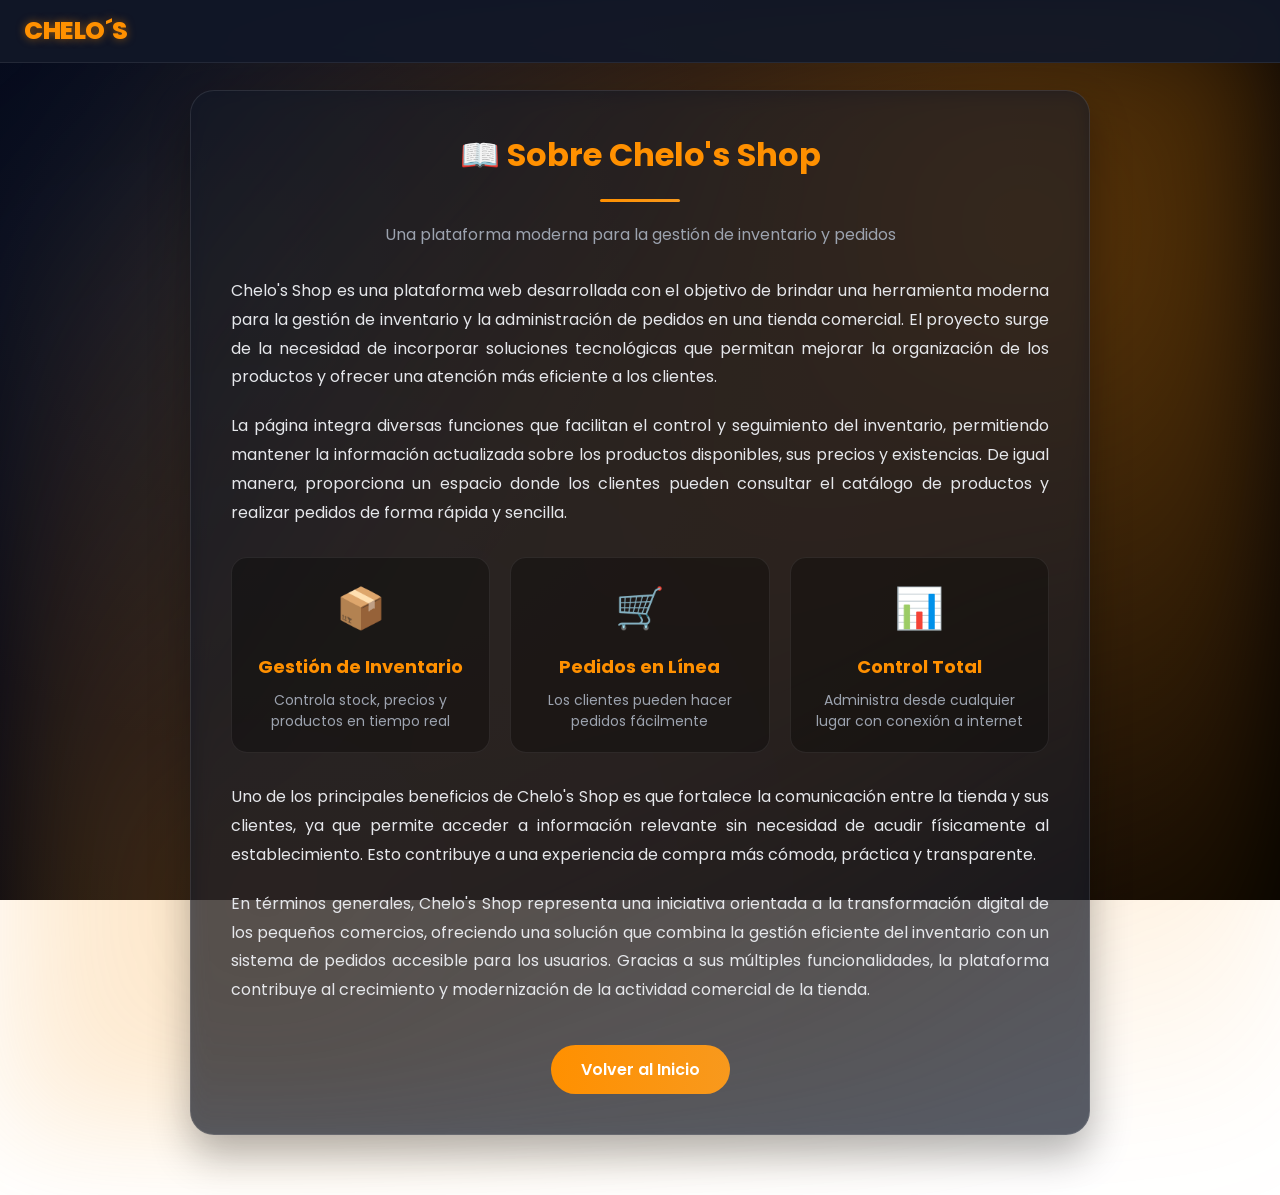
<file: mas-informacion.html>
<!DOCTYPE html>
<html lang="en">
<head>
    <meta charset="UTF-8">
    <meta name="viewport" content="width=device-width, initial-scale=1.0">
    <title>Más Información - Chelo's Shop</title>
    <link rel="stylesheet" href="/style.css">
    <link rel="icon" type="image/png" href="/images/car.svg">
    <style>
        /* Estilos específicos para la página de información */
    .info-container {
        max-width: 900px;
        margin: 70px auto 60px;
        padding: 40px;
        background: rgba(17, 24, 39, 0.7);
        backdrop-filter: blur(10px);
        border-radius: 24px;
        border: 1px solid rgba(255, 255, 255, 0.1);
        box-shadow: 0 20px 40px rgba(0, 0, 0, 0.3);
    }

    .info-titulo {
        text-align: center;
        margin-bottom: 30px;
    }

    .info-titulo h1 {
        font-size: 32px;
        color: #ff9000;
        margin-bottom: 10px;
    }

    .info-titulo .subtitulo {
        color: #9ca3af;
        font-size: 16px;
    }

    .info-divider {
        width: 80px;
        height: 3px;
        background: linear-gradient(90deg, #ff9000, #f8991d);
        margin: 20px auto;
        border-radius: 3px;
    }

    .info-texto {
        color: #e5e7eb;
        line-height: 1.8;
        font-size: 16px;
        text-align: justify;
    }

    .info-texto p {
        margin-bottom: 20px;
    }

    .info-beneficios {
        display: flex;
        flex-wrap: wrap;
        gap: 20px;
        margin: 30px 0;
        justify-content: center;
    }

    .beneficio-card {
        flex: 1;
        min-width: 200px;
        background: rgba(0, 0, 0, 0.3);
        border-radius: 16px;
        padding: 20px;
        text-align: center;
        border: 1px solid rgba(255, 255, 255, 0.08);
        transition: all 0.3s ease;
    }

    .beneficio-card:hover {
        transform: translateY(-5px);
        border-color: rgba(255, 144, 0, 0.4);
    }

    .beneficio-icono {
        font-size: 40px;
        margin-bottom: 15px;
    }

    .beneficio-card h3 {
        color: #ff9000;
        font-size: 18px;
        margin-bottom: 10px;
    }

    .beneficio-card p {
        color: #9ca3af;
        font-size: 14px;
        line-height: 1.5;
        text-align: center;
    }

    .btn-volver {
        display: inline-block;
        background: linear-gradient(90deg, #ff9000, #f8991d);
        color: white;
        padding: 12px 30px;
        border-radius: 30px;
        text-decoration: none;
        font-weight: 600;
        transition: all 0.3s ease;
        margin-top: 20px;
        text-align: center;
    }

    .btn-volver:hover {
        transform: translateY(-2px);
        box-shadow: 0 0 20px rgba(255, 144, 0, 0.4);
    }

    .boton-container {
        text-align: center;
        margin-top: 20px;
    }

    /* Ajuste para el header - reduce su altura también */
    .header {
        min-height: auto;
        padding-top: 20px;
    }

    @media (max-width: 768px) {
        .info-container {
            margin: 20px 20px 40px;
            padding: 25px;
        }
        
        .info-titulo h1 {
            font-size: 24px;
        }
        
        .beneficio-card {
            min-width: 100%;
        }
        
        .header {
            padding-top: 10px;
        }
    }
    </style>
</head>
<body>

    <header class="header">
        <div class="menu container">
            <a href="/index.html" class="logo">Chelo´s</a>
            <input type="checkbox" id="menu">
            <label for="menu">
                <img src="images/menu.png" class="menu-icono" alt="">
            </label>
        </div>
    </header>

    <div class="info-container">
        <div class="info-titulo">
            <h1>📖 Sobre Chelo's Shop</h1>
            <div class="info-divider"></div>
            <p class="subtitulo">Una plataforma moderna para la gestión de inventario y pedidos</p>
        </div>

        <div class="info-texto">
            <p>
                Chelo's Shop es una plataforma web desarrollada con el objetivo de brindar una herramienta moderna 
                para la gestión de inventario y la administración de pedidos en una tienda comercial. 
                El proyecto surge de la necesidad de incorporar soluciones tecnológicas que permitan mejorar 
                la organización de los productos y ofrecer una atención más eficiente a los clientes.
            </p>
            <p>
                La página integra diversas funciones que facilitan el control y seguimiento del inventario, 
                permitiendo mantener la información actualizada sobre los productos disponibles, sus precios y existencias. 
                De igual manera, proporciona un espacio donde los clientes pueden consultar el catálogo de productos 
                y realizar pedidos de forma rápida y sencilla.
            </p>
        </div>

        <div class="info-beneficios">
            <div class="beneficio-card">
                <div class="beneficio-icono">📦</div>
                <h3>Gestión de Inventario</h3>
                <p>Controla stock, precios y productos en tiempo real</p>
            </div>
            <div class="beneficio-card">
                <div class="beneficio-icono">🛒</div>
                <h3>Pedidos en Línea</h3>
                <p>Los clientes pueden hacer pedidos fácilmente</p>
            </div>
            <div class="beneficio-card">
                <div class="beneficio-icono">📊</div>
                <h3>Control Total</h3>
                <p>Administra desde cualquier lugar con conexión a internet</p>
            </div>
        </div>

        <div class="info-texto">
            <p>
                Uno de los principales beneficios de Chelo's Shop es que fortalece la comunicación entre la tienda 
                y sus clientes, ya que permite acceder a información relevante sin necesidad de acudir físicamente 
                al establecimiento. Esto contribuye a una experiencia de compra más cómoda, práctica y transparente.
            </p>
            <p>
                En términos generales, Chelo's Shop representa una iniciativa orientada a la transformación digital 
                de los pequeños comercios, ofreciendo una solución que combina la gestión eficiente del inventario 
                con un sistema de pedidos accesible para los usuarios. Gracias a sus múltiples funcionalidades, 
                la plataforma contribuye al crecimiento y modernización de la actividad comercial de la tienda.
            </p>
        </div>

        <div class="boton-container">
            <a href="/index.html" class="btn-volver">Volver al Inicio</a>
        </div>
    </div>

</body>
</html>
</file>
<file: style.css>
@import url('https://fonts.googleapis.com/css2?family=Poppins:wght@400;600;700;800&display=swap');

* {
    margin: 0;
    padding: 0;
    box-sizing: border-box;
    text-decoration: none;
    list-style: none;
}

:root {
    --color-primary: #ff9000;
    --color-primary-dark: #EF8700;
    --color-primary-light: #f8991d;
    --color-text-dark: #1d1d1b;
    --color-text-medium: rgb(68, 66, 66);
    --color-text-light: #71717a;
    --color-bg-medium: rgba(24, 24, 35, 0.7);
    --color-white: #ffffff;
    --border-color: rgba(255, 255, 255, 0.08);
    --border-radius-md: 8px;
    --border-radius-full: 25px;
    --shadow-xl: 0 20px 25px rgba(0, 0, 0, 0.4);
    --spacing-sm: 8px;
    --spacing-lg: 24px;
    --spacing-xl: 32px;
    --transition-fast: 0.15s ease;
}

html {
    scroll-behavior: smooth;
}

body {
    font-family: 'Poppins', sans-serif;
    -webkit-font-smoothing: antialiased;
    -moz-osx-font-smoothing: grayscale;
    background: radial-gradient(circle at 20% 30%, #0f172a 0%, #020617 40%, #000 100%);
    background-attachment: fixed;
    overflow-x: hidden;
    position: relative;
    min-height: 100vh;
    opacity: 0;
    animation: fadeIn 0.01s ease-in 0.4s forwards;
}

@keyframes fadeIn {
    to { opacity: 1; }
}

body::before {
    content: "";
    position: absolute;
    inset: 0;
    background: radial-gradient(circle at 80% 20%, rgba(255, 144, 0, 0.35), transparent 70%),
                radial-gradient(circle at 20% 80%, rgba(248, 153, 29, 0.25), transparent 60%);
    filter: blur(60px);
    z-index: 0;
    pointer-events: none;
}

.container {
    max-width: 1200px;
    margin: 0 auto;
    position: relative;
    z-index: 1;
}

.header {
    display: flex;
    align-items: center;
    min-height: 70vh;
    position: relative;
}

.menu {
    position: fixed;
    top: 0;
    left: 0;
    right: 0;
    display: flex;
    align-items: center;
    justify-content: space-between;
    z-index: 1000;
    background-color: rgba(17, 24, 39, 0.95);
    backdrop-filter: blur(16px);
    padding: 12px 24px;
    border-bottom: 1px solid var(--border-color);
    max-width: 100%;
}

.logo {
    font-size: 25px;
    color: var(--color-primary);
    text-transform: uppercase;
    font-weight: 800;
    text-shadow: 0 0 8px rgba(255, 144, 0, 0.5);
    letter-spacing: -0.5px;
}

.menu .navbar ul li {
    position: relative;
    float: left;
}

.menu .navbar ul li a {
    font-size: 18px;
    padding: 20px;
    font-weight: 600;
    color: white;
    display: block;
    transition: all var(--transition-fast);
}

.menu .navbar ul li a:hover {
    transform: translateY(-2px);
    color: var(--color-primary);
    text-shadow: 0 0 8px rgba(255, 144, 0, 0.3);
}

/* Botones de autenticación */
.btn-cerrar-sesion {
    background: linear-gradient(90deg, #dc2626, #ef4444);
    padding: 8px 20px !important;
    border-radius: 25px;
    color: white;
    text-decoration: none;
    transition: all 0.3s ease;
    display: inline-block;
}

.btn-cerrar-sesion:hover {
    background: linear-gradient(90deg, #b91c1c, #dc2626);
    transform: translateY(-2px);
    box-shadow: 0 0 20px rgba(220, 38, 38, 0.4);
}

.btn-iniciar-sesion {
    padding: 8px 20px !important;
    border-radius: 25px;
    color: white;
    text-decoration: none;
    transition: all 0.3s ease;
    display: inline-block;
}

.btn-iniciar-sesion:hover {
    transform: translateY(-2px);
}

/* Menú hamburguesa */
#menu {
    display: none;
}

.menu-icono {
    width: 25px;
    cursor: pointer;
    filter: brightness(0) invert(1);
}

.menu label {
    cursor: pointer;
    display: none;
}

/* Overlay para cerrar menú */
.menu-overlay {
    display: none;
    position: fixed;
    top: 0;
    left: 0;
    width: 100%;
    height: 100%;
    background: rgba(0, 0, 0, 0.6);
    z-index: 999;
    cursor: pointer;
}


table {
    width: 100%;
}

th, td {
    color: white;
    padding: var(--spacing-sm);
}

.btn-3 {
    display: inline-block;
    padding: 10px 20px;
    border-radius: 25px;
    background: linear-gradient(90deg, #ff9000, #f8991d);
    font-size: 14px;
    color: white;
    text-transform: capitalize;
    box-shadow: 0 0 20px rgba(255, 144, 0, 0.4);
    transition: 0.15s ease;
    border: none;
    cursor: pointer;
    text-align: center;
    margin-top: 10px;
    text-decoration: none;
}

.btn-3:hover {
    background: linear-gradient(90deg, #EF8700, #ff9000);
    transform: translateY(-2px);
    box-shadow: 0 0 30px rgba(255, 144, 0, 0.6);
}

.borrar {
    background-color: var(--color-primary);
    border-radius: 50%;
    padding: 5px 10px;
    text-decoration: none;
    color: var(--color-white);
    font-weight: 800;
    transition: all var(--transition-fast);
}

.borrar:hover {
    background-color: var(--color-primary-dark);
    transform: scale(1.05);
}

.header-content {
    display: flex;
    align-items: center;
    margin-top: 80px;
}

.header-txt {
    width: 50%;
    margin-right: 50px;
}

.header-txt h1 {
    font-size: 55px;
    line-height: 65px;
    color: var(--color-white);
    margin-bottom: 35px;
    text-shadow: 0 2px 4px rgba(0, 0, 0, 0.3);
}

.header-txt p {
    font-size: 16px;
    color: #e5e7eb;
    margin-bottom: 45px;
    text-align: justify;
}

.header-txt span {
    color: var(--color-primary-light);
    text-shadow: 0 0 8px rgba(248, 153, 29, 0.5);
}

.btn-1 {
    display: inline-block;
    padding: 13px 45px;
    border-radius: var(--border-radius-full);
    background: linear-gradient(90deg, var(--color-primary), var(--color-primary-light));
    font-size: 16px;
    color: var(--color-white);
    text-transform: capitalize;
    box-shadow: 0 0 20px rgba(255, 144, 0, 0.4);
    transition: all var(--transition-fast);
    font-weight: 600;
    border: none;
    cursor: pointer;
}

.btn-1:hover {
    background: linear-gradient(90deg, var(--color-primary-dark), var(--color-primary));
    box-shadow: 0 0 30px rgba(255, 144, 0, 0.6);
    transform: translateY(-2px);
}

.app {
    padding: 30px 0;
    display: flex;
    align-items: center;
}

.app-txt {
    width: 50%;
}

.app-txt h2 {
    color: var(--color-white);
    font-size: 2rem;
    margin-bottom: 20px;
}

.descarga {
    display: flex;
    gap: 20px;
}

.descarga img {
    width: 150px;
    transition: all var(--transition-fast);
    cursor: pointer;
}

.descarga img:hover {
    transform: translateY(-5px);
}

.footer {
    padding: 10px 0;
    background: linear-gradient(135deg, var(--color-primary), var(--color-primary-dark));
    margin-top: var(--spacing-xl);
}

.footer-content {
    display: flex;
    justify-content: space-between;
    flex-wrap: wrap;
    gap: 20px;
}

.link h3 {
    font-size: 18px;
    margin-bottom: 15px;
    color: var(--color-white);
}

.link ul li {
    display: flex;
    align-items: center;
    gap: 10px;
    margin-bottom: 8px;
}

ion-icon {
    color: white;
}

.link ul li ion-icon {
    font-size: 20px;
    width: 24px;
}

.link a {
    color: var(--color-white);
    font-size: 20px;
    display: block;
    margin-bottom: 10px;
    transition: all var(--transition-fast);
}

.link li:hover {
    text-shadow: 0 0 8px rgba(255, 255, 255, 0.5);
    transform: translateX(5px);
}

/* ================================================ */
/* RESPONSIVE UNIFICADO (TABLET Y MÓVIL) */
/* ================================================ */

@media (max-width: 991px) {
    /* Header y menú */
    .menu {
        padding: 12px 20px;
        position: fixed;
        top: 0;
        width: 100%;
    }

    .menu label {
        display: block;
        order: 1;
        z-index: 1001;
    }

    .logo {
        order: 2;
        margin: 0 auto;
        font-size: 20px;
    }

    .submenu {
        order: 3;
        margin-left: auto;
    }

    .menu-icono {
        width: 28px;
    }

    /* Menú lateral con altura automática */
    .menu .navbar {
        position: fixed;
        top: 60px;
        left: -280px;
        width: 250px;
        height: auto;
        max-height: 80vh;
        background: rgba(17, 24, 39, 0.98);
        backdrop-filter: blur(20px);
        display: block;
        transition: left 0.3s ease;
        z-index: 2000;
        padding: 15px 0;
        margin-top: 0;
        border-radius: 0 12px 12px 0;
        box-shadow: 2px 0 20px rgba(0, 0, 0, 0.3);
        overflow-y: auto;
    }

    #menu:checked ~ .navbar {
        left: 0;
    }

    #menu:checked ~ .menu-overlay {
        display: block;
    }

    /* Items del menú */
    .menu .navbar ul {
        display: flex;
        flex-direction: column;
        width: 100%;
        padding: 0;
        margin: 0;
    }

    .menu .navbar ul li {
        width: 100%;
        margin: 0;
        padding: 0;
    }

    .menu .navbar ul li a {
        padding: 12px 20px;
        font-size: 14px;
        display: block;
        border-bottom: 1px solid rgba(255, 255, 255, 0.05);
        text-align: left;
    }

    .menu .navbar ul li a:hover {
        background: rgba(255, 144, 0, 0.1);
        color: #ff9000;
        transform: none;
    }

    /* Contenedor de autenticación */
    #auth-button-container {
        width: 100%;
        padding: 0;
    }

    #auth-button-container div {
        flex-direction: column;
        width: 100%;
        padding: 0;
    }

    #auth-button-container span {
        display: block;
        padding: 10px 20px;
        color: #ff9000;
        font-size: 13px;
        border-bottom: 1px solid rgba(255, 255, 255, 0.05);
    }

    /* Botones dentro del menú */
    .btn-cerrar-sesion,
    .btn-iniciar-sesion {
        position: static;
        width: calc(100% - 20px);
        margin: 8px 10px;
        text-align: center;
        padding: 8px 15px !important;
        font-size: 13px !important;
    }

    /* Contenido principal */
    .header {
        min-height: 0vh;
        padding: 80px 0 30px 0;
    }

    .header-content {
        flex-direction: column;
        padding: 30px 20px;
        text-align: center;
    }

    .header-txt {
        width: 100%;
        margin-right: 0;
    }

    .header-txt h1 {
        font-size: 32px;
        line-height: 1.3;
    }

    .header-txt p {
        font-size: 14px;
        text-align: justify;
        margin-bottom: 25px;
    }

    .btn-1 {
        padding: 12px 30px;
        font-size: 14px;
    }

    /* App section */
    .app {
        flex-direction: column;
        padding: 40px 20px;
        text-align: center;
    }

    .app-txt {
        width: 100%;
    }

    .app-txt h2 {
        font-size: 24px;
    }

    .descarga {
        justify-content: center;
        flex-wrap: wrap;
        gap: 15px;
        margin-top: 20px;
    }

    .descarga img {
        width: 130px;
    }

    /* Footer */
    .footer-content {
        flex-direction: column;
        text-align: center;
        gap: 25px;
        padding: 0 20px;
    }

    .link ul li {
        justify-content: center;
    }

    /* Carrito en móvil */
    .submenu #carrito.mostrar {
        position: fixed;
        top: 50%;
        left: 50%;
        transform: translate(-50%, -50%);
        right: auto;
        width: 90%;
        max-width: 350px;
        min-width: auto;
        max-height: 80vh;
        overflow-y: auto;
    }
}

/* ================================================ */
/* RESPONSIVE PARA MÓVIL PEQUEÑO (menos de 480px) */
/* ================================================ */

@media (max-width: 480px) {
    .logo {
        font-size: 18px;
    }

    .menu-icono {
        width: 22px;
    }

    .menu .navbar {
        width: 240px;
        left: -240px;
    }

    .menu .navbar ul li a {
        padding: 10px 16px;
        font-size: 13px;
    }

    .header-txt h1 {
        font-size: 24px;
    }

    .header-txt h1 span {
        font-size: 26px;
        display: block;
    }

    .header-txt p {
        font-size: 12px;
    }

    .btn-1 {
        padding: 10px 20px;
        font-size: 13px;
    }

    .btn-cerrar-sesion,
    .btn-iniciar-sesion {
        font-size: 12px;
        padding: 6px 12px !important;
    }

    .descarga img {
        width: 100px;
    }

    table {
        font-size: 11px;
    }
}

/* ================================================ */
/* ESCRITORIO (pantallas grandes) */
/* ================================================ */

@media (min-width: 992px) {
    .menu .navbar {
        display: block !important;
    }
    
    .menu label {
        display: none !important;
    }

    /* Alineación del navbar en escritorio */
    .menu .navbar ul {
        display: flex;
        align-items: center;
        gap: 10px;
        margin: 0;
        padding: 0;
    }

    .menu .navbar ul li {
        display: flex;
        align-items: center;
    }

    .menu .navbar ul li a {
        padding: 8px 20px;
        font-size: 16px;
        white-space: nowrap;
    }

    /* Contenedor de autenticación */
    #auth-button-container {
        display: flex;
        align-items: center;
    }

    #auth-button-container div {
        display: flex;
        align-items: center;
        gap: 12px;
    }

    /* Botones de autenticación */
    .btn-cerrar-sesion,
    .btn-iniciar-sesion {
        position: static;
        padding: 8px 20px !important;
        font-size: 14px;
        margin: 0;
        left: auto;
        top: auto;
    }

    /* Nombre de usuario */
    #auth-button-container span {
        font-size: 14px;
        color: #ff9000;
    }
}

/* ============================================ */
/* CORRECCIÓN PARA ESCRITORIO - NOMBRE LARGO */
/* ============================================ */

@media (min-width: 992px) {
    /* Contenedor de autenticación */
    #auth-button-container {
        display: flex;
        align-items: center;
    }

    #auth-button-container div {
        display: flex;
        align-items: center;
        gap: 12px;
        flex-wrap: nowrap;
    }

    /* Limitar ancho máximo del nombre de usuario */
    #auth-button-container span {
        display: inline-block;
        max-width: 200px;
        white-space: nowrap;
        overflow: hidden;
        text-overflow: ellipsis;
        font-size: 14px;
        color: #ff9000;
    }

    /* Botones de autenticación */
    .btn-cerrar-sesion,
    .btn-iniciar-sesion {
        position: static;
        padding: 8px 20px !important;
        font-size: 14px;
        margin: 0;
        left: auto;
        top: auto;
        white-space: nowrap;
    }

    /* Asegurar que el navbar no se desborde */
    .menu .navbar ul {
        display: flex;
        align-items: center;
        gap: 15px;
        flex-wrap: wrap;
    }
}

/* ============================================ */
/* ALINEACIÓN DEL NAVBAR EN ESCRITORIO */
/* ============================================ */

@media (min-width: 992px) {
    .menu .navbar ul {
        display: flex;
        align-items: center;
        gap: 15px;
        margin: 0;
        padding: 0;
    }

    /* Contenedor de autenticación */
    #auth-button-container {
        display: flex;
        align-items: center;
    }

    #auth-button-container div {
        display: flex;
        align-items: center;
        gap: 12px;
        white-space: nowrap;
    }

    /* Nombre de usuario */
    #auth-button-container span {
        font-size: 14px;
        color: #ff9000;
        white-space: nowrap;
    }

    /* Botones */
    .btn-cerrar-sesion,
    .btn-iniciar-sesion {
        padding: 6px 18px !important;
        font-size: 13px !important;
        white-space: nowrap;
    }
}
</file>
